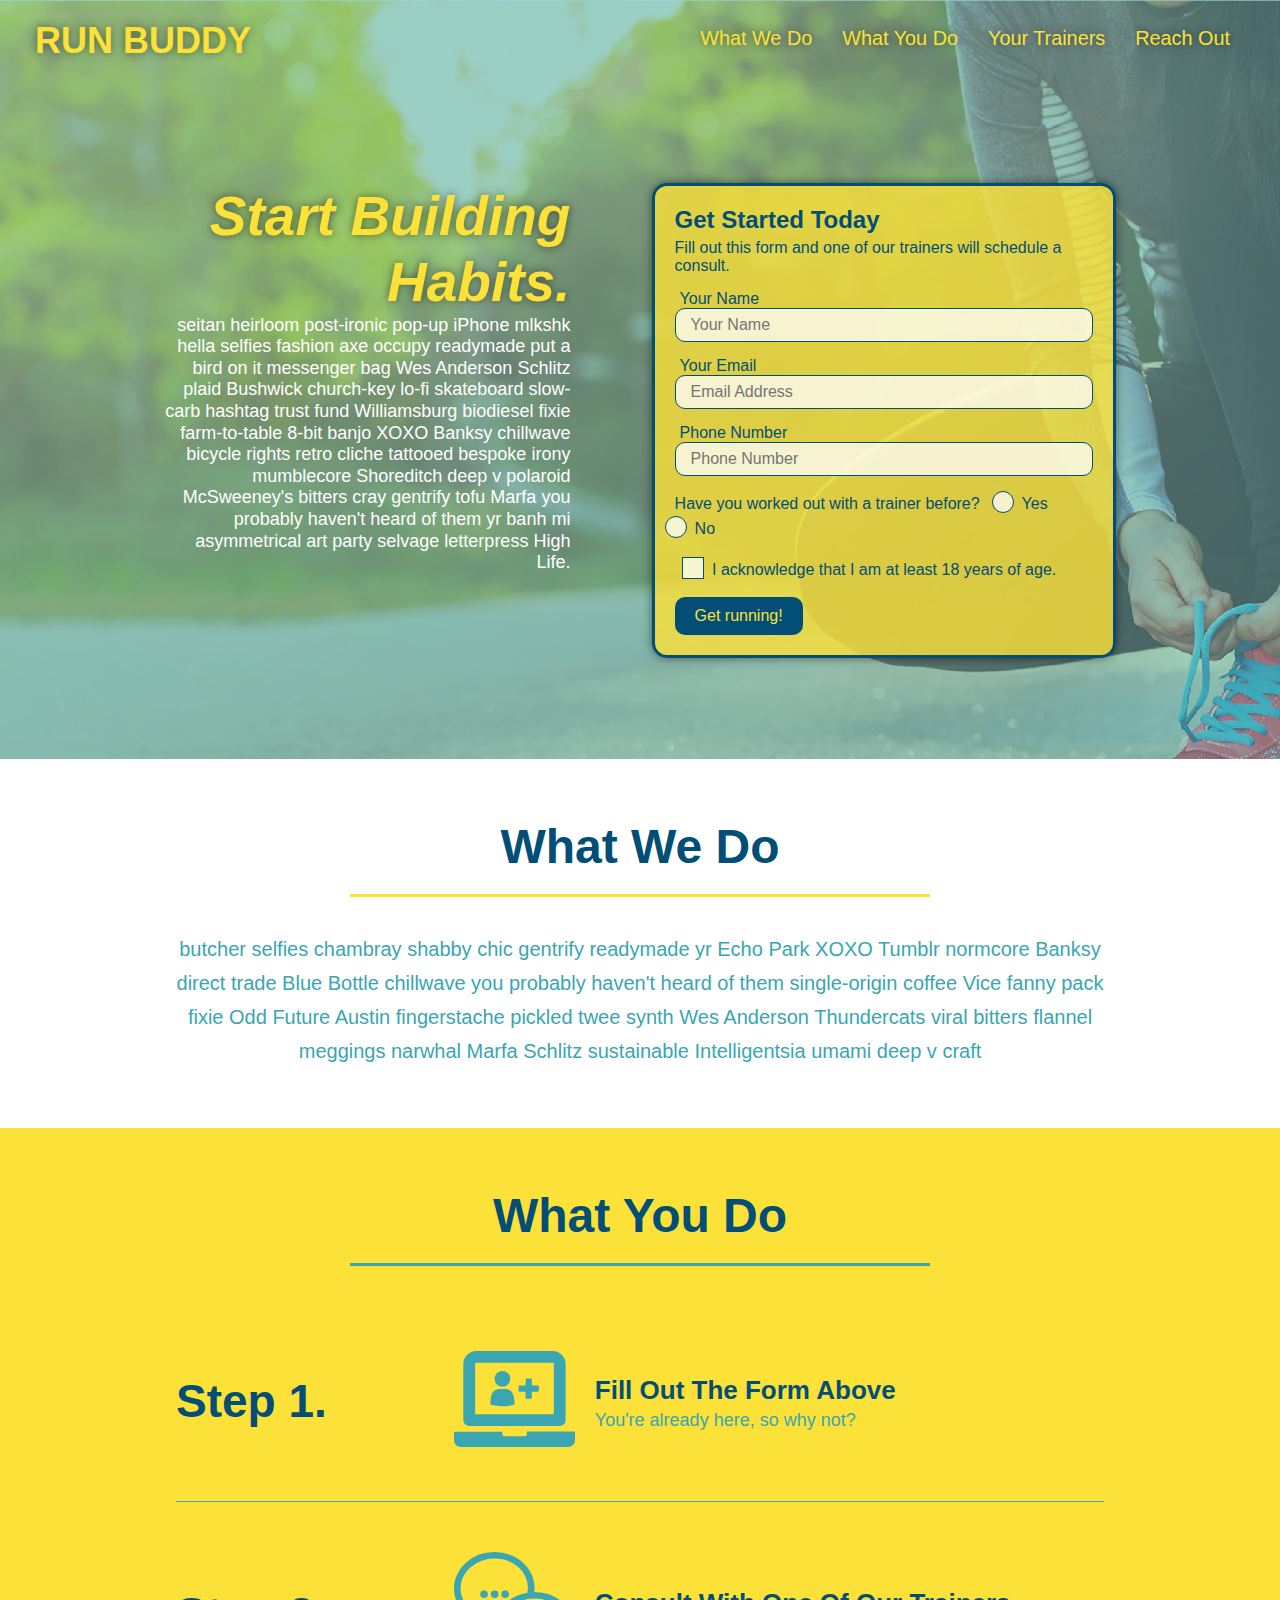
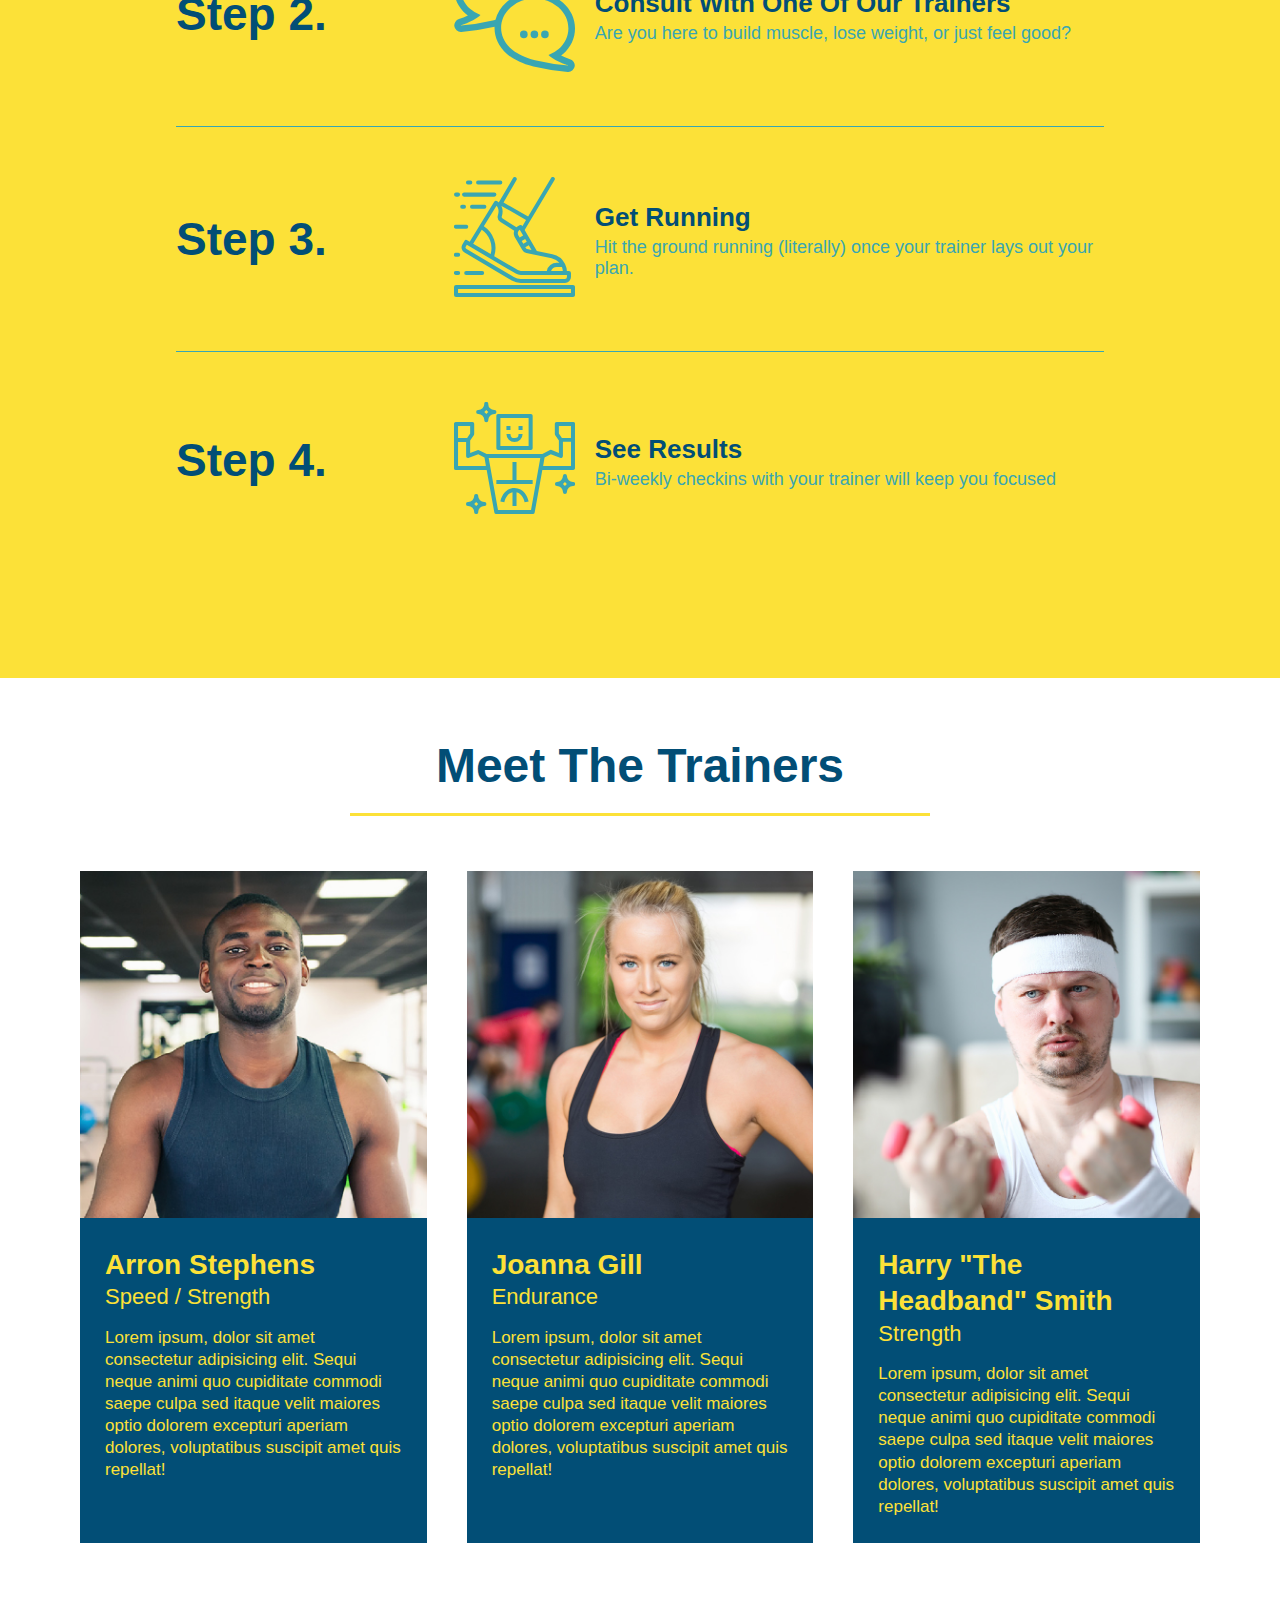
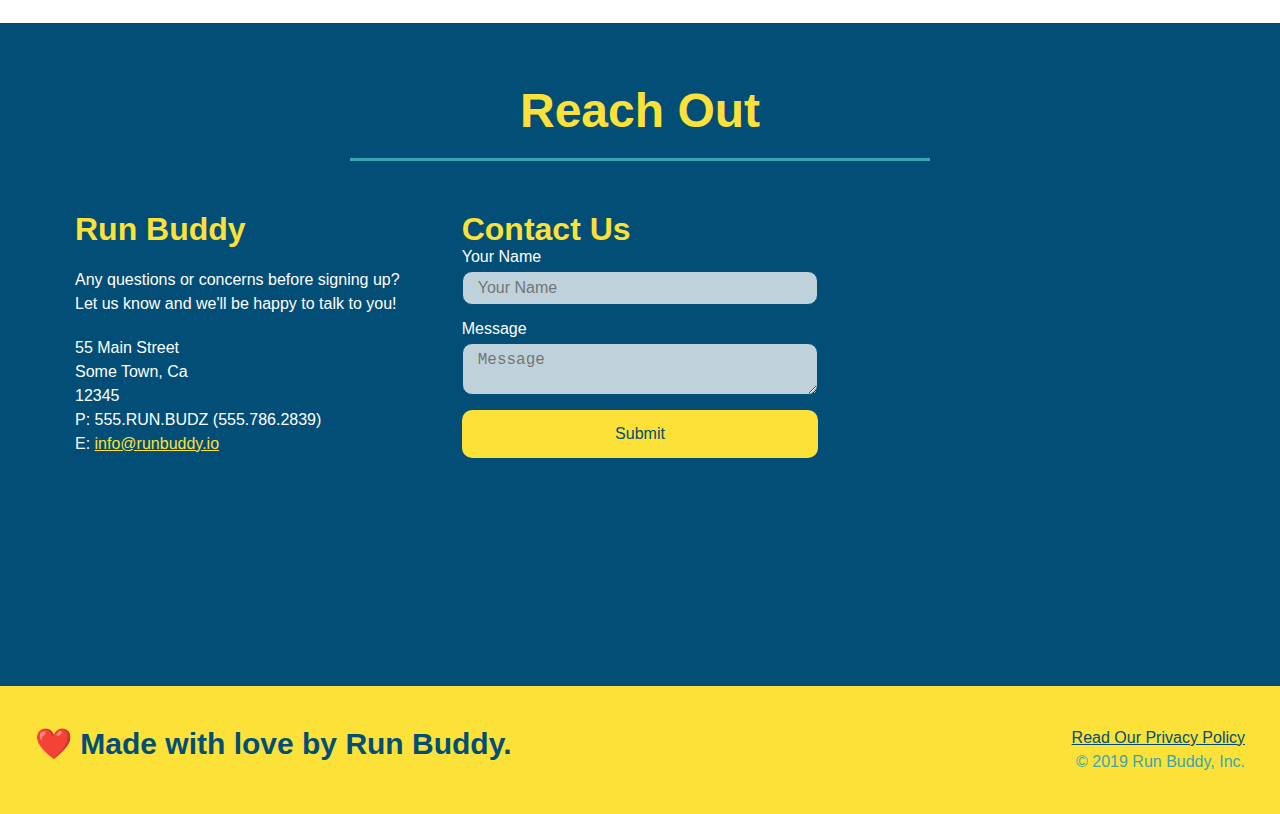
<file: index.html>
<!DOCTYPE html>
<html lang="en">
  <head>
    <meta charset="UTF-8" />
    <meta name="viewport" content="width=device-width, initial-scale=1.0" />
    <link rel="stylesheet" href="./assets/css/style.css">
    <title>Run Buddy</title>
  </head>
  <body>
    <!-- navigation tags - block level element -->
    <header>
      <h1>
        <a href="/">RUN BUDDY</a>
      </h1>
      <nav>
        <ul>
          <li>
            <a href="#what-we-do">What We Do</a>
          </li>
          <li>
            <a href="#what-you-do">What You Do</a>
          </li>
          <li>
            <a href="#your-trainers">Your Trainers</a>
          </li>
          <li>
            <a href="#reach-out">Reach Out</a>
          </li>
        </ul>
      </nav>
    </header>
    <!-- end navigation -->

    <!-- hero/jumbotron -->
    <section class="hero">
      <div class="hero-cta">
        <h2>Start Building Habits.</h2>
        <p>
          seitan heirloom post-ironic pop-up iPhone mlkshk hella selfies fashion axe occupy readymade put a bird on it
          messenger bag Wes Anderson Schlitz plaid Bushwick church-key lo-fi skateboard slow-carb hashtag trust fund
          Williamsburg biodiesel fixie farm-to-table 8-bit banjo XOXO Banksy chillwave bicycle rights retro cliche
          tattooed bespoke irony mumblecore Shoreditch deep v polaroid McSweeney's bitters cray gentrify tofu Marfa you
          probably haven't heard of them yr banh mi asymmetrical art party selvage letterpress High Life.
        </p>
      </div>

      <div class="hero-form">
        <h3>Get Started Today</h3>
        <p>Fill out this form and one of our trainers will schedule a consult.</p>
        <form>
          <label for="name">Your Name</label>
          <input type="text" placeholder="Your Name" id="name" name="name" class="form-input" />
          <label for="email">Your Email</label>
          <input type="email" placeholder="Email Address" id="email" name="email" class="form-input" />
          <label for="phone">Phone Number</label>
          <input type="tel" placeholder="Phone Number" name="phone" id="phone" class="form-input" />
          <p>
            Have you worked out with a trainer before?
            <span class="radio-wrapper">
              <input type="radio" name="trainer-confirm" id="trainer-yes" />
              <label for="trainer-yes">Yes</label>
            </span>
            <span class="radio-wrapper">
              <input type="radio" name="trainer-confirm" id="trainer-no"/>
              <label for="trainer-no">No</label>
            </span>
          </p>
          <p>
            <span class="checkbox-wrapper">
              <input type="checkbox" name="age-confirm" id="checkbox" />
              <label for="checkbox">I acknowledge that I am at least 18 years of age.</label>
            </span>
          </p>
          <button type="submit">
            Get running!
          </button>
        </form>
      </div>
    </section>
    <!-- end header -->

    <!-- "what we do" start - <section> -->
    <section id="what-we-do" class="intro">
      <div class="flex-row">
        <h2 class="section-title primary-border">
          What We Do
        </h2>
      </div>
      <div class="flex-row">
        <p>
          butcher selfies chambray shabby chic gentrify readymade yr Echo Park XOXO Tumblr normcore Banksy direct trade  Blue Bottle chillwave you probably haven't heard of them single-origin coffee Vice fanny pack fixie Odd Future Austin fingerstache pickled twee synth Wes Anderson Thundercats viral bitters flannel meggings narwhal Marfa Schlitz sustainable Intelligentsia umami deep v craft
        </p>
      </div>
    </section>
    <!-- end "what we do" -->

    <!-- "what you do" start -->
    <section id="what-you-do" class="steps">
      <div class="flex-row">
        <h2 class="section-title secondary-border">
          What You Do
        </h2> 
      </div>
      <div class="step">
        <h3>Step 1.</h3>
        <div class="step-info">
          <div class="step-img">
            <img src="./assets/images/step-1.svg" alt="" />
          </div>
          <div class="step-text">
            <h4>Fill Out The Form Above</h4>
            <p>You're already here, so why not?</p>
          </div>
        </div>
      </div>
      <div class="step">
        <h3>Step 2.</h3>
        <div class="step-info">
          <div class="step-img">
            <img src="./assets/images/step-2.svg" alt="" />
          </div>
          <div class="step-text">
            <h4>Consult With One Of Our Trainers</h4>
            <p>Are you here to build muscle, lose weight, or just feel good?</p>
          </div>
        </div>
      </div>
      <div class="step">
        <h3>Step 3.</h3>
        <div class="step-info">
          <div class="step-img">
            <img src="./assets/images/step-3.svg" alt="" />
          </div>
          <div class="step-text">
            <h4>Get Running</h4>
            <p>Hit the ground running (literally) once your trainer lays out your plan.</p>
          </div>
        </div>
      </div>
      <div class="step">
        <h3>Step 4.</h3>
        <div class="step-info">
          <div class="step-img">
            <img src="./assets/images/step-4.svg" alt="" />
          </div>
          <div class="step-text">
            <h4>See Results</h4>
            <p>Bi-weekly checkins with your trainer will keep you focused</p>
          </div>
        </div>
      </div>
    </section>
    <!-- "what you do" end -->

    <!-- "meet the trainers" start -->
    <section id="your-trainers">
      <div class="flex-row">
        <h2 class="section-title primary-border">
          Meet The Trainers
        </h2>
      </div>

      <div class="trainers">
        <article class="trainer">
          <img src="./assets/images/trainer-1.jpg" alt="Arron Stephens in his workout clothes, ready to pump iron" />
          <div class="trainer-bio">
            <h3 class="trainer-name">Arron Stephens</h3>
            <h4 class="trainer-role">Speed / Strength</h4>
            <p>Lorem ipsum, dolor sit amet consectetur adipisicing elit. Sequi neque animi quo cupiditate commodi saepe culpa sed itaque velit maiores optio dolorem excepturi aperiam dolores, voluptatibus suscipit amet quis repellat!</p>
          </div>
        </article>

        <article class="trainer">
          <img src="./assets/images/trainer-2.jpg" alt="Joanna Gill cooling off after a work out" />
          <div class="trainer-bio">
            <h3 class="trainer-name">Joanna Gill</h3>
            <h4 class="trainer-role">Endurance</h4>
            <p>Lorem ipsum, dolor sit amet consectetur adipisicing elit. Sequi neque animi quo cupiditate commodi saepe culpa sed itaque velit maiores optio dolorem excepturi aperiam dolores, voluptatibus suscipit amet quis repellat!</p>
            </div>
          </article>

        <article class="trainer">
          <img src="./assets/images/trainer-3.jpg" alt="Harry Smith wearing a headband and lifting comically small pink weights" />
          <div class="trainer-bio">
            <h3 class="trainer-name">Harry "The Headband" Smith</h3>
            <h4 class="trainer-role">Strength</h4>
            <p>Lorem ipsum, dolor sit amet consectetur adipisicing elit. Sequi neque animi quo cupiditate commodi saepe culpa sed itaque velit maiores optio dolorem excepturi aperiam dolores, voluptatibus suscipit amet quis repellat!</p>
          </div>
        </article>
      </div>
    </section>
    <!-- "meet the trainers" end -->

    <!-- "reach out" start -->
    <section id="reach-out" class="contact">
      <div class="flex-row">
        <h2 class="section-title secondary-border">
          Reach Out
        </h2>
      </div>

      <div class="contact-info">
        <div>
          <h3>Run Buddy</h3>
          <p>
            Any questions or concerns before signing up? 
            <br/>
            Let us know and we'll be happy to talk to you!
          </p>

          <address>
            55 Main Street <br/>
            Some Town, Ca <br/>
            12345<br/>
            P: 555.RUN.BUDZ (555.786.2839)<br/>
            E: <a href="mailto:info@runbuddy.io">info@runbuddy.io</a>
          </address>
          
        </div>

        <div class="contact-form">
          <h3>Contact Us</h3>
          <form>
            <label for="contact-name">Your Name</label>
            <input type="text" id="contact-name" placeholder="Your Name" />
        
            <label for="contact-message">Message</label>
            <textarea id="contact-message" placeholder="Message"></textarea>
        
            <button type="submit">Submit</button>
          </form>
        </div>
        
        <iframe
          src="https://www.google.com/maps/embed?pb=!1m14!1m12!1m3!1d12182.30520634488!2d-74.0652613!3d40.2407219!2m3!1f0!2f0!3f0!3m2!1i1024!2i768!4f13.1!5e0!3m2!1sen!2sus!4v1561060983193!5m2!1sen!2sus"
          frameborder="0" style="border:0" allowfullscreen>
        </iframe>
      </div>
    </section>
    <!-- "reach out" end -->

    <!-- footer -->
    <footer>
      <h2>❤️ Made with love by Run Buddy.</h2>
      <div>
        <a href="./privacy-policy.html">Read Our Privacy Policy</a><br/>
        &copy; 2019 Run Buddy, Inc.
      </div>
    </footer>
    <!-- footer end -->
  </body>
</html>
</file>
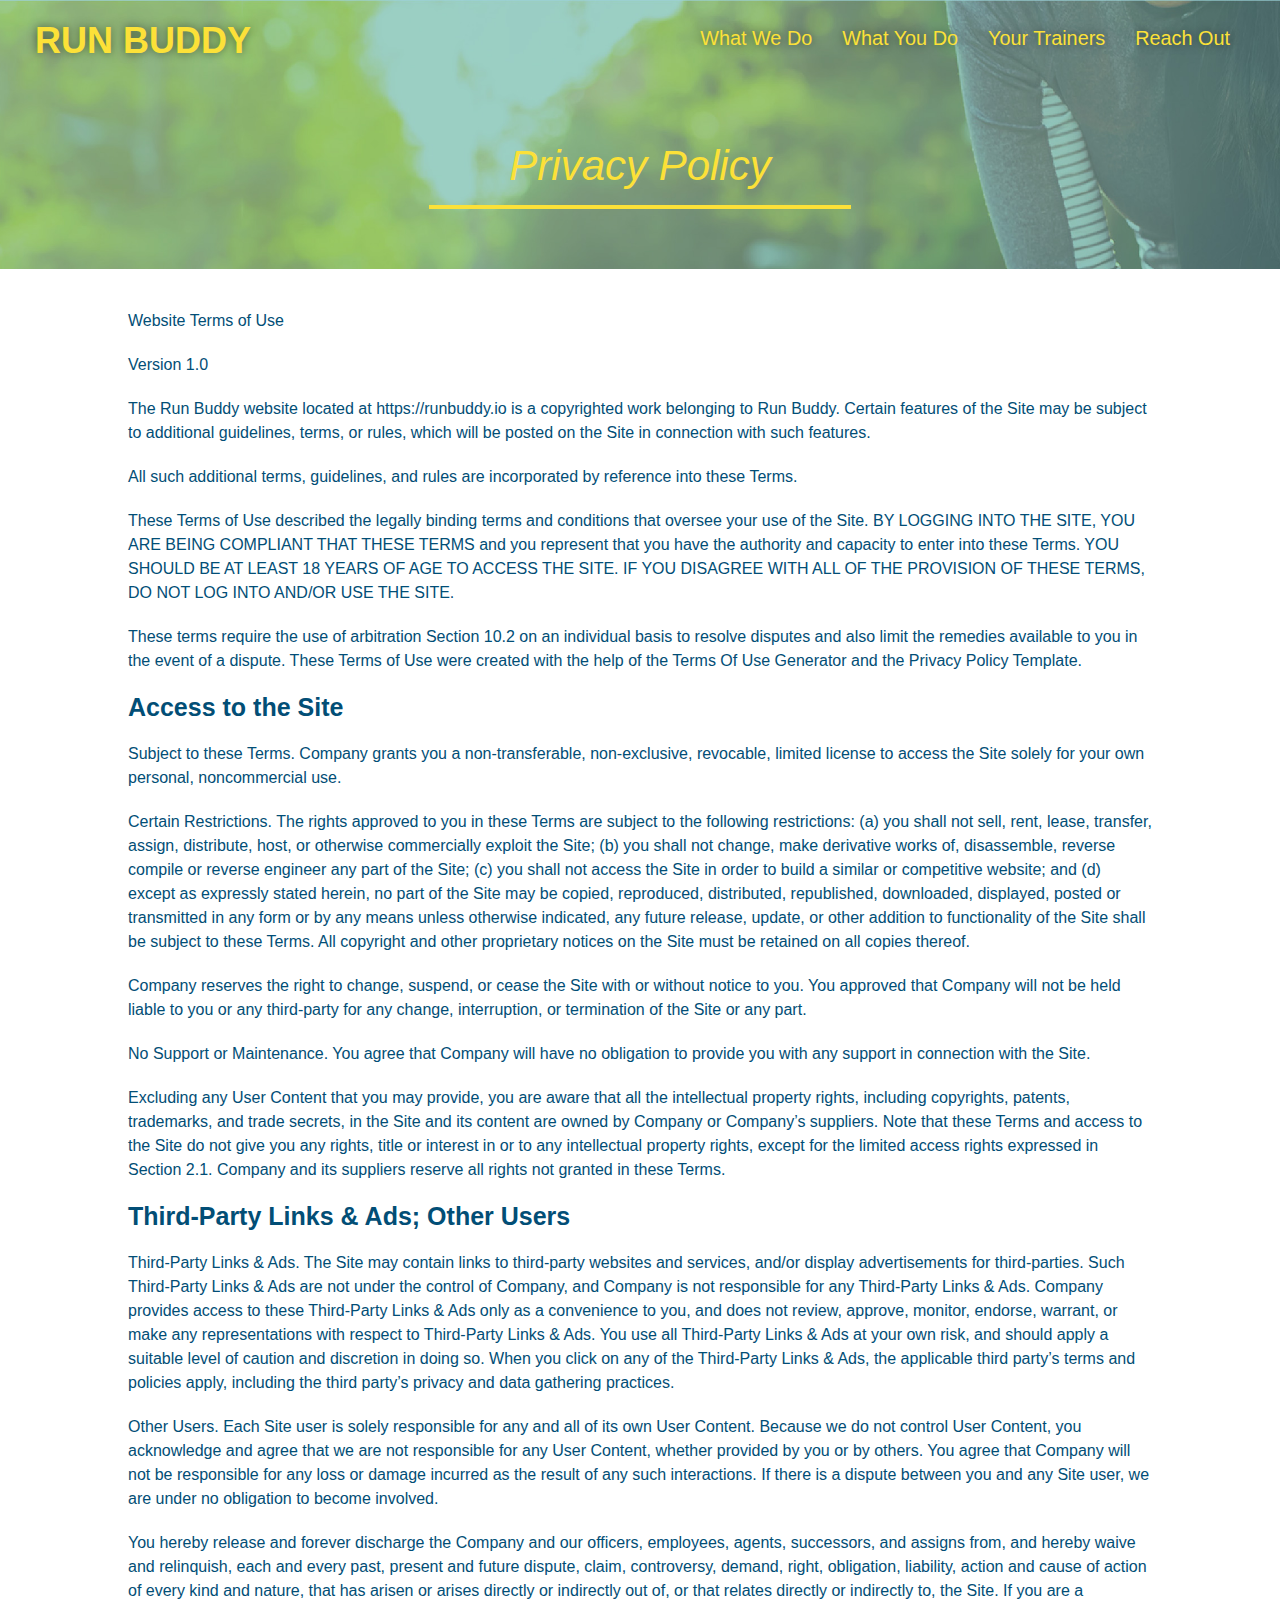
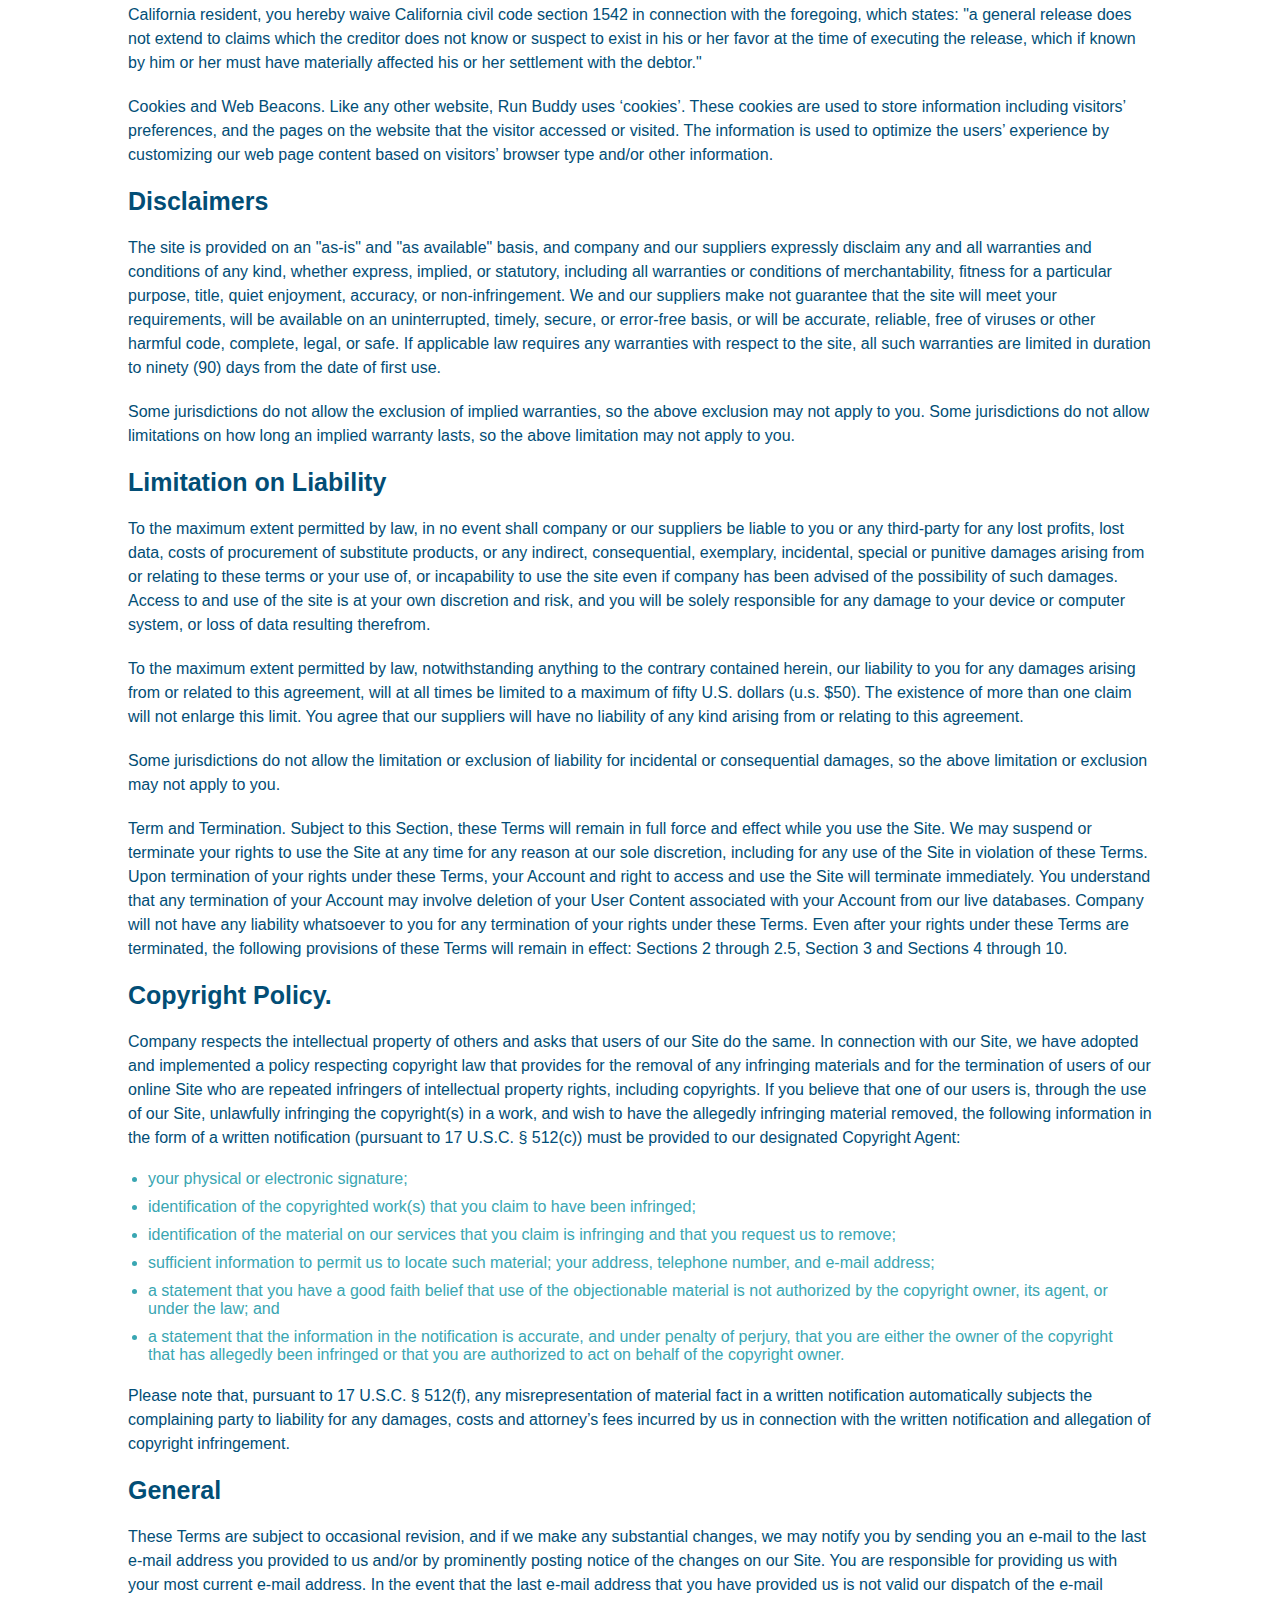
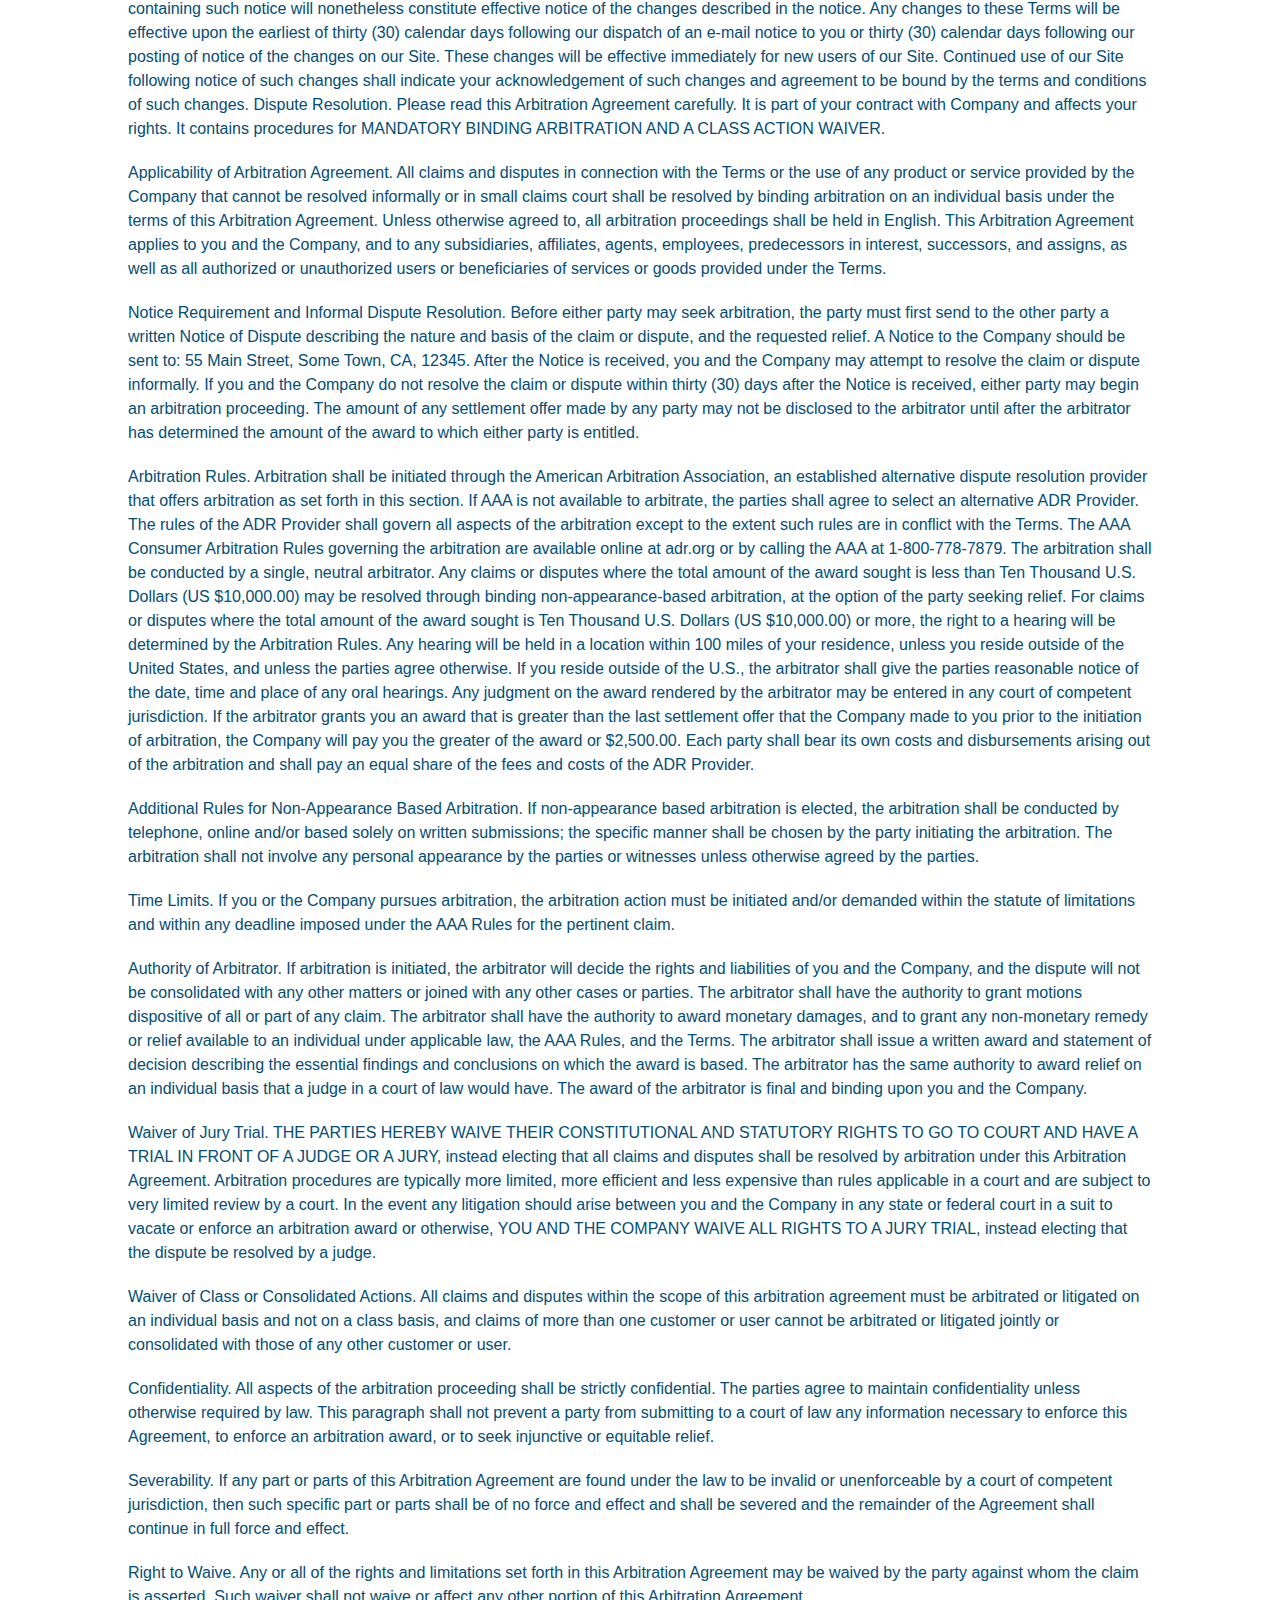
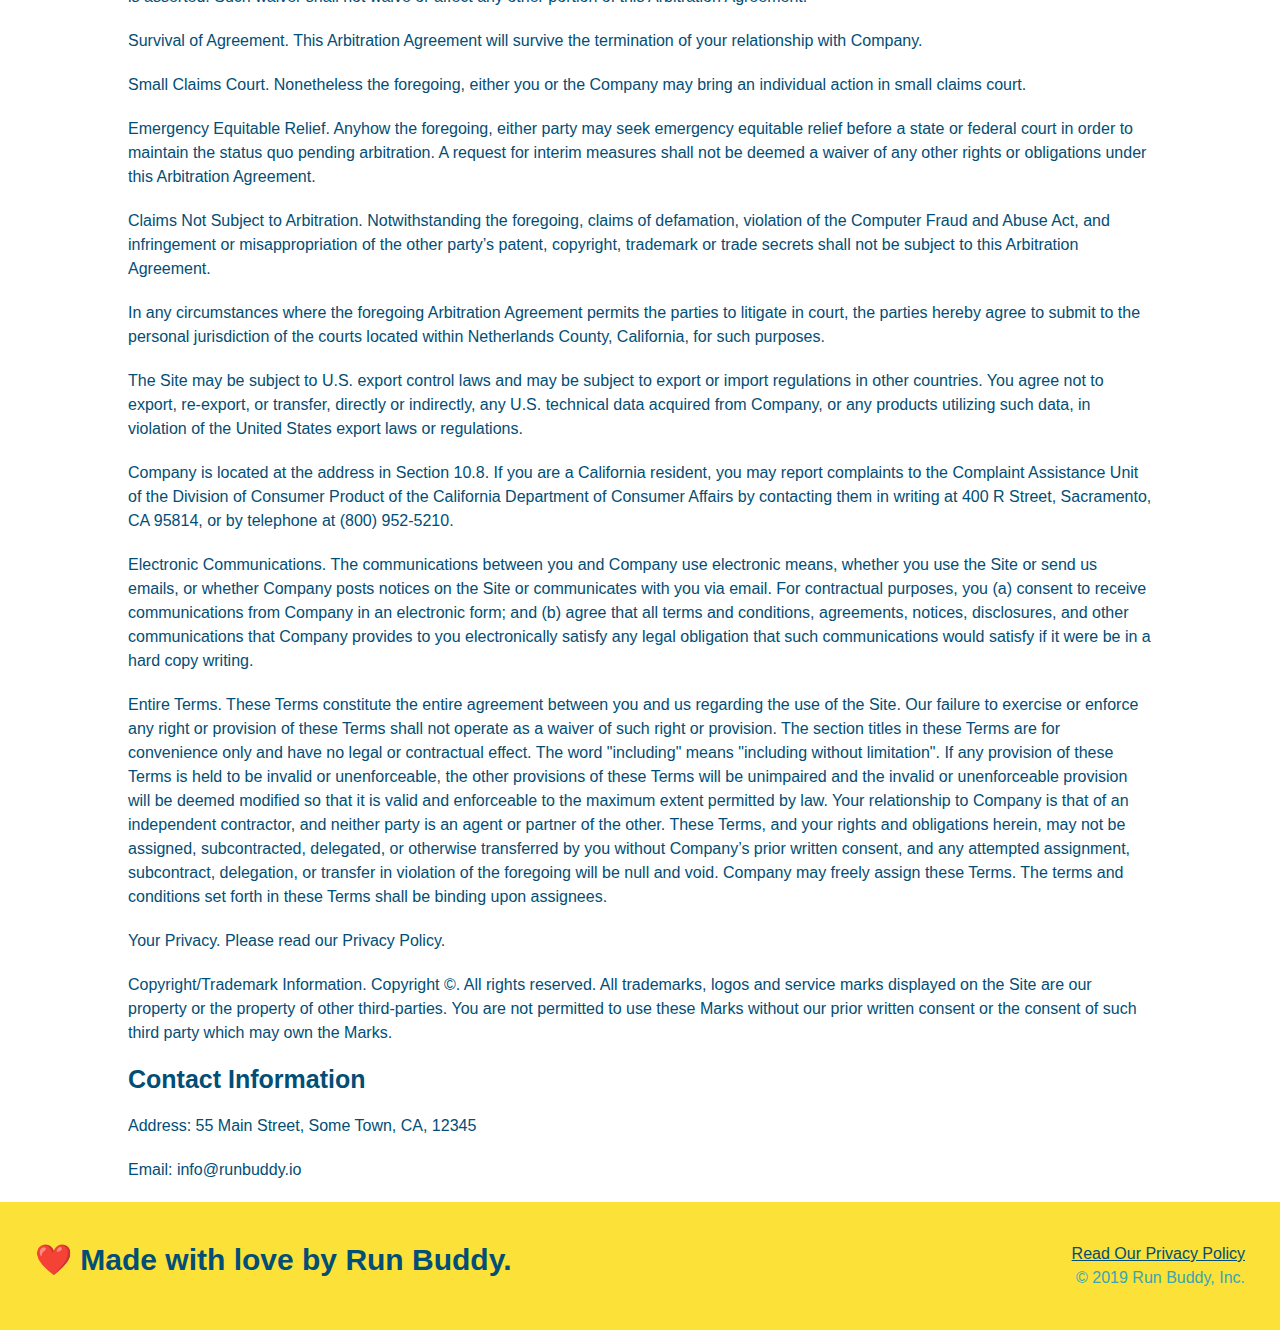
<file: privacy-policy.html>
<!DOCTYPE html>
<html lang="en">
  <head>
    <meta charset="UTF-8" />
    <meta name="viewport" content="width=device-width, initial-scale=1.0" />
    <link rel="stylesheet" href="./assets/css/style.css" />
    <link rel="stylesheet" href="./assets/css/secondary-styles.css" />
    <title>Run Buddy - Privacy Policy</title>
  </head>
  <body>
    <header>
      <h1>
        <a href="./index.html">RUN BUDDY</a>
      </h1>
      <nav>
        <ul>
          <li>
            <a href="./index.html#what-we-do">What We Do</a>
          </li>
          <li>
            <a href="./index.html#what-you-do">What You Do</a>
          </li>
          <li>
            <a href="./index.html#your-trainers">Your Trainers</a>
          </li>
          <li>
            <a href="./index.html#reach-out">Reach Out</a>
          </li>
        </ul>
      </nav>
    </header>
    <!-- end navigation -->

    <!-- hero/jumbotron -->
    <section class="hero">
      <h2 class="page-title">
        Privacy Policy
      </h2>
    </section>

    <!-- body copy -->
    <article class="secondary-content">
      <p>
        Website Terms of Use
      </p>

      <p>
        Version 1.0
      </p>

      <p>
        The Run Buddy website located at https://runbuddy.io is a copyrighted work belonging to Run Buddy. Certain
        features of the Site may be subject to additional guidelines, terms, or rules, which will be posted on the Site
        in connection with such features.
      </p>

      <p>
        All such additional terms, guidelines, and rules are incorporated by reference into these Terms.
      </p>

      <p>
        These Terms of Use described the legally binding terms and conditions that oversee your use of the Site. BY
        LOGGING INTO THE SITE, YOU ARE BEING COMPLIANT THAT THESE TERMS and you represent that you have the authority
        and capacity to enter into these Terms. YOU SHOULD BE AT LEAST 18 YEARS OF AGE TO ACCESS THE SITE. IF YOU
        DISAGREE WITH ALL OF THE PROVISION OF THESE TERMS, DO NOT LOG INTO AND/OR USE THE SITE.
      </p>

      <p>
        These terms require the use of arbitration Section 10.2 on an individual basis to resolve disputes and also
        limit the remedies available to you in the event of a dispute. These Terms of Use were created with the help of
        the Terms Of Use Generator and the Privacy Policy Template.
      </p>

      <h3>
        Access to the Site
      </h3>

      <p>
        Subject to these Terms. Company grants you a non-transferable, non-exclusive, revocable, limited license to
        access the Site solely for your own personal, noncommercial use.
      </p>

      <p>
        Certain Restrictions. The rights approved to you in these Terms are subject to the following restrictions: (a)
        you shall not sell, rent, lease, transfer, assign, distribute, host, or otherwise commercially exploit the Site;
        (b) you shall not change, make derivative works of, disassemble, reverse compile or reverse engineer any part of
        the Site; (c) you shall not access the Site in order to build a similar or competitive website; and (d) except
        as expressly stated herein, no part of the Site may be copied, reproduced, distributed, republished, downloaded,
        displayed, posted or transmitted in any form or by any means unless otherwise indicated, any future release,
        update, or other addition to functionality of the Site shall be subject to these Terms. All copyright and other
        proprietary notices on the Site must be retained on all copies thereof.
      </p>

      <p>
        Company reserves the right to change, suspend, or cease the Site with or without notice to you. You approved
        that Company will not be held liable to you or any third-party for any change, interruption, or termination of
        the Site or any part.
      </p>

      <p>
        No Support or Maintenance. You agree that Company will have no obligation to provide you with any support in
        connection with the Site.
      </p>

      <p>
        Excluding any User Content that you may provide, you are aware that all the intellectual property rights,
        including copyrights, patents, trademarks, and trade secrets, in the Site and its content are owned by Company
        or Company’s suppliers. Note that these Terms and access to the Site do not give you any rights, title or
        interest in or to any intellectual property rights, except for the limited access rights expressed in Section
        2.1. Company and its suppliers reserve all rights not granted in these Terms.
      </p>

      <h3>
        Third-Party Links & Ads; Other Users
      </h3>

      <p>
        Third-Party Links & Ads. The Site may contain links to third-party websites and services, and/or display
        advertisements for third-parties. Such Third-Party Links & Ads are not under the control of Company, and Company
        is not responsible for any Third-Party Links & Ads. Company provides access to these Third-Party Links & Ads
        only as a convenience to you, and does not review, approve, monitor, endorse, warrant, or make any
        representations with respect to Third-Party Links & Ads. You use all Third-Party Links & Ads at your own risk,
        and should apply a suitable level of caution and discretion in doing so. When you click on any of the
        Third-Party Links & Ads, the applicable third party’s terms and policies apply, including the third party’s
        privacy and data gathering practices.
      </p>

      <p>
        Other Users. Each Site user is solely responsible for any and all of its own User Content. Because we do not
        control User Content, you acknowledge and agree that we are not responsible for any User Content, whether
        provided by you or by others. You agree that Company will not be responsible for any loss or damage incurred as
        the result of any such interactions. If there is a dispute between you and any Site user, we are under no
        obligation to become involved.
      </p>

      <p>
        You hereby release and forever discharge the Company and our officers, employees, agents, successors, and
        assigns from, and hereby waive and relinquish, each and every past, present and future dispute, claim,
        controversy, demand, right, obligation, liability, action and cause of action of every kind and nature, that has
        arisen or arises directly or indirectly out of, or that relates directly or indirectly to, the Site. If you are
        a California resident, you hereby waive California civil code section 1542 in connection with the foregoing,
        which states: "a general release does not extend to claims which the creditor does not know or suspect to exist
        in his or her favor at the time of executing the release, which if known by him or her must have materially
        affected his or her settlement with the debtor."
      </p>

      <p>
        Cookies and Web Beacons. Like any other website, Run Buddy uses ‘cookies’. These cookies are used to store
        information including visitors’ preferences, and the pages on the website that the visitor accessed or visited.
        The information is used to optimize the users’ experience by customizing our web page content based on visitors’
        browser type and/or other information.
      </p>

      <h3>
        Disclaimers
      </h3>

      <p>
        The site is provided on an "as-is" and "as available" basis, and company and our suppliers expressly disclaim
        any and all warranties and conditions of any kind, whether express, implied, or statutory, including all
        warranties or conditions of merchantability, fitness for a particular purpose, title, quiet enjoyment, accuracy,
        or non-infringement. We and our suppliers make not guarantee that the site will meet your requirements, will be
        available on an uninterrupted, timely, secure, or error-free basis, or will be accurate, reliable, free of
        viruses or other harmful code, complete, legal, or safe. If applicable law requires any warranties with respect
        to the site, all such warranties are limited in duration to ninety (90) days from the date of first use.
      </p>

      <p>
        Some jurisdictions do not allow the exclusion of implied warranties, so the above exclusion may not apply to
        you. Some jurisdictions do not allow limitations on how long an implied warranty lasts, so the above limitation
        may not apply to you.
      </p>

      <h3>
        Limitation on Liability
      </h3>

      <p>
        To the maximum extent permitted by law, in no event shall company or our suppliers be liable to you or any
        third-party for any lost profits, lost data, costs of procurement of substitute products, or any indirect,
        consequential, exemplary, incidental, special or punitive damages arising from or relating to these terms or
        your use of, or incapability to use the site even if company has been advised of the possibility of such
        damages. Access to and use of the site is at your own discretion and risk, and you will be solely responsible
        for any damage to your device or computer system, or loss of data resulting therefrom.
      </p>

      <p>
        To the maximum extent permitted by law, notwithstanding anything to the contrary contained herein, our liability
        to you for any damages arising from or related to this agreement, will at all times be limited to a maximum of
        fifty U.S. dollars (u.s. $50). The existence of more than one claim will not enlarge this limit. You agree that
        our suppliers will have no liability of any kind arising from or relating to this agreement.
      </p>

      <p>
        Some jurisdictions do not allow the limitation or exclusion of liability for incidental or consequential
        damages, so the above limitation or exclusion may not apply to you.
      </p>

      <p>
        Term and Termination. Subject to this Section, these Terms will remain in full force and effect while you use
        the Site. We may suspend or terminate your rights to use the Site at any time for any reason at our sole
        discretion, including for any use of the Site in violation of these Terms. Upon termination of your rights under
        these Terms, your Account and right to access and use the Site will terminate immediately. You understand that
        any termination of your Account may involve deletion of your User Content associated with your Account from our
        live databases. Company will not have any liability whatsoever to you for any termination of your rights under
        these Terms. Even after your rights under these Terms are terminated, the following provisions of these Terms
        will remain in effect: Sections 2 through 2.5, Section 3 and Sections 4 through 10.
      </p>

      <h3>
        Copyright Policy.
      </h3>

      <p>
        Company respects the intellectual property of others and asks that users of our Site do the same. In connection
        with our Site, we have adopted and implemented a policy respecting copyright law that provides for the removal
        of any infringing materials and for the termination of users of our online Site who are repeated infringers of
        intellectual property rights, including copyrights. If you believe that one of our users is, through the use of
        our Site, unlawfully infringing the copyright(s) in a work, and wish to have the allegedly infringing material
        removed, the following information in the form of a written notification (pursuant to 17 U.S.C. § 512(c)) must
        be provided to our designated Copyright Agent:
      </p>

      <ul>
        <li>
          your physical or electronic signature;
        </li>
        <li>
          identification of the copyrighted work(s) that you claim to have been infringed;
        </li>
        <li>
          identification of the material on our services that you claim is infringing and that you request us to remove;
        </li>
        <li>
          sufficient information to permit us to locate such material; your address, telephone number, and e-mail
          address;
        </li>
        <li>
          a statement that you have a good faith belief that use of the objectionable material is not authorized by the
          copyright owner, its agent, or under the law; and
        </li>
        <li>
          a statement that the information in the notification is accurate, and under penalty of perjury, that you are
          either the owner of the copyright that has allegedly been infringed or that you are authorized to act on
          behalf of the copyright owner.
        </li>
      </ul>

      <p>
        Please note that, pursuant to 17 U.S.C. § 512(f), any misrepresentation of material fact in a written
        notification automatically subjects the complaining party to liability for any damages, costs and attorney’s
        fees incurred by us in connection with the written notification and allegation of copyright infringement.
      </p>

      <h3>
        General
      </h3>

      <p>
        These Terms are subject to occasional revision, and if we make any substantial changes, we may notify you by
        sending you an e-mail to the last e-mail address you provided to us and/or by prominently posting notice of the
        changes on our Site. You are responsible for providing us with your most current e-mail address. In the event
        that the last e-mail address that you have provided us is not valid our dispatch of the e-mail containing such
        notice will nonetheless constitute effective notice of the changes described in the notice. Any changes to these
        Terms will be effective upon the earliest of thirty (30) calendar days following our dispatch of an e-mail
        notice to you or thirty (30) calendar days following our posting of notice of the changes on our Site. These
        changes will be effective immediately for new users of our Site. Continued use of our Site following notice of
        such changes shall indicate your acknowledgement of such changes and agreement to be bound by the terms and
        conditions of such changes. Dispute Resolution. Please read this Arbitration Agreement carefully. It is part of
        your contract with Company and affects your rights. It contains procedures for MANDATORY BINDING ARBITRATION AND
        A CLASS ACTION WAIVER.
      </p>

      <p>
        Applicability of Arbitration Agreement. All claims and disputes in connection with the Terms or the use of any
        product or service provided by the Company that cannot be resolved informally or in small claims court shall be
        resolved by binding arbitration on an individual basis under the terms of this Arbitration Agreement. Unless
        otherwise agreed to, all arbitration proceedings shall be held in English. This Arbitration Agreement applies to
        you and the Company, and to any subsidiaries, affiliates, agents, employees, predecessors in interest,
        successors, and assigns, as well as all authorized or unauthorized users or beneficiaries of services or goods
        provided under the Terms.
      </p>

      <p>
        Notice Requirement and Informal Dispute Resolution. Before either party may seek arbitration, the party must
        first send to the other party a written Notice of Dispute describing the nature and basis of the claim or
        dispute, and the requested relief. A Notice to the Company should be sent to: 55 Main Street, Some Town, CA,
        12345. After the Notice is received, you and the Company may attempt to resolve the claim or dispute informally.
        If you and the Company do not resolve the claim or dispute within thirty (30) days after the Notice is received,
        either party may begin an arbitration proceeding. The amount of any settlement offer made by any party may not
        be disclosed to the arbitrator until after the arbitrator has determined the amount of the award to which either
        party is entitled.
      </p>

      <p>
        Arbitration Rules. Arbitration shall be initiated through the American Arbitration Association, an established
        alternative dispute resolution provider that offers arbitration as set forth in this section. If AAA is not
        available to arbitrate, the parties shall agree to select an alternative ADR Provider. The rules of the ADR
        Provider shall govern all aspects of the arbitration except to the extent such rules are in conflict with the
        Terms. The AAA Consumer Arbitration Rules governing the arbitration are available online at adr.org or by
        calling the AAA at 1-800-778-7879. The arbitration shall be conducted by a single, neutral arbitrator. Any
        claims or disputes where the total amount of the award sought is less than Ten Thousand U.S. Dollars (US
        $10,000.00) may be resolved through binding non-appearance-based arbitration, at the option of the party seeking
        relief. For claims or disputes where the total amount of the award sought is Ten Thousand U.S. Dollars (US
        $10,000.00) or more, the right to a hearing will be determined by the Arbitration Rules. Any hearing will be
        held in a location within 100 miles of your residence, unless you reside outside of the United States, and
        unless the parties agree otherwise. If you reside outside of the U.S., the arbitrator shall give the parties
        reasonable notice of the date, time and place of any oral hearings. Any judgment on the award rendered by the
        arbitrator may be entered in any court of competent jurisdiction. If the arbitrator grants you an award that is
        greater than the last settlement offer that the Company made to you prior to the initiation of arbitration, the
        Company will pay you the greater of the award or $2,500.00. Each party shall bear its own costs and
        disbursements arising out of the arbitration and shall pay an equal share of the fees and costs of the ADR
        Provider.
      </p>

      <p>
        Additional Rules for Non-Appearance Based Arbitration. If non-appearance based arbitration is elected, the
        arbitration shall be conducted by telephone, online and/or based solely on written submissions; the specific
        manner shall be chosen by the party initiating the arbitration. The arbitration shall not involve any personal
        appearance by the parties or witnesses unless otherwise agreed by the parties.
      </p>

      <p>
        Time Limits. If you or the Company pursues arbitration, the arbitration action must be initiated and/or demanded
        within the statute of limitations and within any deadline imposed under the AAA Rules for the pertinent claim.
      </p>

      <p>
        Authority of Arbitrator. If arbitration is initiated, the arbitrator will decide the rights and liabilities of
        you and the Company, and the dispute will not be consolidated with any other matters or joined with any other
        cases or parties. The arbitrator shall have the authority to grant motions dispositive of all or part of any
        claim. The arbitrator shall have the authority to award monetary damages, and to grant any non-monetary remedy
        or relief available to an individual under applicable law, the AAA Rules, and the Terms. The arbitrator shall
        issue a written award and statement of decision describing the essential findings and conclusions on which the
        award is based. The arbitrator has the same authority to award relief on an individual basis that a judge in a
        court of law would have. The award of the arbitrator is final and binding upon you and the Company.
      </p>

      <p>
        Waiver of Jury Trial. THE PARTIES HEREBY WAIVE THEIR CONSTITUTIONAL AND STATUTORY RIGHTS TO GO TO COURT AND HAVE
        A TRIAL IN FRONT OF A JUDGE OR A JURY, instead electing that all claims and disputes shall be resolved by
        arbitration under this Arbitration Agreement. Arbitration procedures are typically more limited, more efficient
        and less expensive than rules applicable in a court and are subject to very limited review by a court. In the
        event any litigation should arise between you and the Company in any state or federal court in a suit to vacate
        or enforce an arbitration award or otherwise, YOU AND THE COMPANY WAIVE ALL RIGHTS TO A JURY TRIAL, instead
        electing that the dispute be resolved by a judge.
      </p>

      <p>
        Waiver of Class or Consolidated Actions. All claims and disputes within the scope of this arbitration agreement
        must be arbitrated or litigated on an individual basis and not on a class basis, and claims of more than one
        customer or user cannot be arbitrated or litigated jointly or consolidated with those of any other customer or
        user.
      </p>

      <p>
        Confidentiality. All aspects of the arbitration proceeding shall be strictly confidential. The parties agree to
        maintain confidentiality unless otherwise required by law. This paragraph shall not prevent a party from
        submitting to a court of law any information necessary to enforce this Agreement, to enforce an arbitration
        award, or to seek injunctive or equitable relief.
      </p>

      <p>
        Severability. If any part or parts of this Arbitration Agreement are found under the law to be invalid or
        unenforceable by a court of competent jurisdiction, then such specific part or parts shall be of no force and
        effect and shall be severed and the remainder of the Agreement shall continue in full force and effect.
      </p>

      <p>
        Right to Waive. Any or all of the rights and limitations set forth in this Arbitration Agreement may be waived
        by the party against whom the claim is asserted. Such waiver shall not waive or affect any other portion of this
        Arbitration Agreement.
      </p>

      <p>
        Survival of Agreement. This Arbitration Agreement will survive the termination of your relationship with
        Company.
      </p>

      <p>
        Small Claims Court. Nonetheless the foregoing, either you or the Company may bring an individual action in small
        claims court.
      </p>

      <p>
        Emergency Equitable Relief. Anyhow the foregoing, either party may seek emergency equitable relief before a
        state or federal court in order to maintain the status quo pending arbitration. A request for interim measures
        shall not be deemed a waiver of any other rights or obligations under this Arbitration Agreement.
      </p>

      <p>
        Claims Not Subject to Arbitration. Notwithstanding the foregoing, claims of defamation, violation of the
        Computer Fraud and Abuse Act, and infringement or misappropriation of the other party’s patent, copyright,
        trademark or trade secrets shall not be subject to this Arbitration Agreement.
      </p>

      <p>
        In any circumstances where the foregoing Arbitration Agreement permits the parties to litigate in court, the
        parties hereby agree to submit to the personal jurisdiction of the courts located within Netherlands County,
        California, for such purposes.
      </p>

      <p>
        The Site may be subject to U.S. export control laws and may be subject to export or import regulations in other
        countries. You agree not to export, re-export, or transfer, directly or indirectly, any U.S. technical data
        acquired from Company, or any products utilizing such data, in violation of the United States export laws or
        regulations.
      </p>

      <p>
        Company is located at the address in Section 10.8. If you are a California resident, you may report complaints
        to the Complaint Assistance Unit of the Division of Consumer Product of the California Department of Consumer
        Affairs by contacting them in writing at 400 R Street, Sacramento, CA 95814, or by telephone at (800) 952-5210.
      </p>

      <p>
        Electronic Communications. The communications between you and Company use electronic means, whether you use the
        Site or send us emails, or whether Company posts notices on the Site or communicates with you via email. For
        contractual purposes, you (a) consent to receive communications from Company in an electronic form; and (b)
        agree that all terms and conditions, agreements, notices, disclosures, and other communications that Company
        provides to you electronically satisfy any legal obligation that such communications would satisfy if it were be
        in a hard copy writing.
      </p>

      <p>
        Entire Terms. These Terms constitute the entire agreement between you and us regarding the use of the Site. Our
        failure to exercise or enforce any right or provision of these Terms shall not operate as a waiver of such right
        or provision. The section titles in these Terms are for convenience only and have no legal or contractual
        effect. The word "including" means "including without limitation". If any provision of these Terms is held to be
        invalid or unenforceable, the other provisions of these Terms will be unimpaired and the invalid or
        unenforceable provision will be deemed modified so that it is valid and enforceable to the maximum extent
        permitted by law. Your relationship to Company is that of an independent contractor, and neither party is an
        agent or partner of the other. These Terms, and your rights and obligations herein, may not be assigned,
        subcontracted, delegated, or otherwise transferred by you without Company’s prior written consent, and any
        attempted assignment, subcontract, delegation, or transfer in violation of the foregoing will be null and void.
        Company may freely assign these Terms. The terms and conditions set forth in these Terms shall be binding upon
        assignees.
      </p>

      <p>
        Your Privacy. Please read our Privacy Policy.
      </p>

      <p>
        Copyright/Trademark Information. Copyright ©. All rights reserved. All trademarks, logos and service marks
        displayed on the Site are our property or the property of other third-parties. You are not permitted to use
        these Marks without our prior written consent or the consent of such third party which may own the Marks.
      </p>

      <h3>
        Contact Information
      </h3>

      <p>
        Address: 55 Main Street, Some Town, CA, 12345
      </p>

      <p>
        Email: info@runbuddy.io
      </p>
    </article>

    <!-- footer -->
    <footer>
      <h2>❤️ Made with love by Run Buddy.</h2>

      <div>
        <a href="./privacy-policy.html">Read Our Privacy Policy</a> <br/>
        &copy; 2019 Run Buddy, Inc.
      </div>
    </footer>
    <!-- footer end -->
  </body>
</html>
</file>
<file: assets/css/style.css>
:root {
  --primary-color: #fce138;
  --secondary-color: #024e76;
  --tertiary-color: #39a6b2;
}

* {
  box-sizing: border-box;
  margin: 0;
  padding: 0;
}

body {
  color: var(--tertiary-color);
  font-family: Helvetica, Arial, sans-serif;
}


/* HEADER / NAV BAR STYLES START */

header {
  background-image: url('../images/hero-bg.jpg');
  background-size: cover;
  background-position: center;
  background-attachment: fixed;
  padding: 20px 35px;
  background-color: var(--tertiary-color);
  display: flex;
  justify-content: space-between;
  flex-wrap: wrap;
  position: -webkit-sticky;
  position: sticky;
  top: 0;
  z-index: 9999;
}

header h1 {
  font-weight: bold;
  margin: 0;
  font-size: 36px;
  color: var(--primary-color);
  text-shadow: 0 0 10px rgba(0, 0, 0, 0.5);
}

header a {
  text-decoration: none;
  color: var(--primary-color);
}

header nav {
  margin: 7px 0;
}

header nav ul {
  display: flex;
  flex-wrap: wrap;
  justify-content: space-between;
  align-items: center;
  list-style: none;
}

header nav ul li a {
  padding: 10px 15px;
  font-weight: lighter;
  font-size: 1.55vw;
  text-shadow: 0 0 10px rgba(0, 0, 0, 0.5);
}

header nav ul li a:hover {
  background: var(--primary-color);
  color: var(--secondary-color);
  border-radius: 15px;
  text-shadow: none;
}


/* HEADER / NAVBAR STYLES END */



/* FOOTER STYLES START */
footer {
  background: var(--primary-color);
  padding: 40px 35px;
  display: flex;
  justify-content: space-between;
  flex-wrap: wrap;
  width: 100%;
}

footer h2 {
  color: var(--secondary-color);
  font-size: 30px;
  margin: 0;
}

footer div {
  line-height: 1.5;
  text-align: right;
}

footer a {
  color: var(--secondary-color);
}
/* END FOOTER STYLES */

/* STYLE ALL SECTION TAGS */
section {
  padding: 60px;
}

/* HERO STYLES START */
.hero {
  background-image: url('../images/hero-bg.jpg');
  background-size: cover;
  background-attachment: fixed;
  background-position: center;
  display: flex;
  justify-content: center;
  flex-wrap: wrap;
  align-items: flex-start;
}

.hero-cta {
  width: 35%;
  text-align: right;
  margin: 3.5%;
  color: #fff;
  font-size: 18px;
  line-height: 1.2;
}

.hero-cta h2 {
  font-style: italic;
  font-size: 55px;
  color: var(--primary-color);
  text-shadow: 0 0 10px rgba(0, 0, 0, 0.5);
}

.hero-form {
  border: 3px solid var(--secondary-color);
  border-radius: 15px;
  background-color: rgb(252, 225, 56, 0.8);
  padding: 20px;
  color: var(--secondary-color);
  width: 40%;
  margin: 3.5%;
  box-shadow: 0 0 10px rgba(0, 0, 0, 0.5);
}

.hero-form h3 {
  font-size: 24px;
  margin: 0;
}
.hero-form p {
  margin: 5px 0 15px 0;
}

.form-input {
  border: 1px solid var(--secondary-color);
  border-radius: 10px;
  display: block;
  padding: 7px 15px;
  font-size: 16px;
  color: var(--secondary-color);
  width: 100%;
  margin-bottom: 15px;
  background-color: rgba(255, 255, 255, 0.75);
}

.form-input:focus {
  background-color: rgba(255, 255, 255, 1);
  outline: none;
}
.hero-form label {
  margin: 0 5px;
}

.hero-form button {
  color: var(--primary-color);
  background-color: var(--secondary-color);
  border-radius: 10px;
  border: none;
  padding: 10px 20px;
  font-size: 16px;
} 

.hero-form button:hover {
  background-color: var(--tertiary-color);  
}

.checkbox-wrapper input, .radio-wrapper input {
  opacity: 0;
}

.checkbox-wrapper label, .radio-wrapper label {
  position: relative;
  left: 10px;
  margin: 10px;
  line-height: 1.6;
}

.checkbox-wrapper label::before, .radio-wrapper label::before {
  content: "";
  height: 20px;
  width: 20px;
  background: rgba(255, 255, 255, 0.75);
  border: 1px solid var(--secondary-color);
  position: absolute;
  top: -4px;
  left: -30px;
}

.radio-wrapper label::before {
  border-radius: 50%;
}

.radio-wrapper label::after {
  content: "";
  height: 20px;
  width: 20px;
  border-radius: 50%;
  background: var(--secondary-color);
  position: absolute;
  left: -29px;
  top: -3px;
  background-image: radial-gradient(circle, var(--tertiary-color), var(--secondary-color));
}

.checkbox-wrapper label::after {
  content: "";
  height: 6px;
  width: 14px;
  border-left: 2px solid var(--secondary-color);
  border-bottom: 2px solid var(--secondary-color);
  position: absolute;
  left: -26px;
  top: 1px;
  transform: rotate(-58deg);
}

.checkbox-wrapper input + label::after,
.radio-wrapper input + label::after {
  content: none;
}

.checkbox-wrapper input:checked + label::after,
.radio-wrapper input:checked + label::after {
  content: "";
}

/* HERO STYLES END */


/* SECTION TITLE STYLES START */
.section-title {
  font-size: 48px;
  border-bottom: 3px solid;
  color: var(--secondary-color);
  padding-bottom: 20px;
  text-align: center;
  margin: 0 auto 35px auto;
  width: 50%;
}

.primary-border {
  border-color: var(--primary-color);
}

.secondary-border {
  border-color: var(--tertiary-color);
}
/* SECTION TITLE STYLES END */

/* WHAT WE DO STYLES */

.intro p {
  line-height: 1.7;
  color: var(--tertiary-color);
  width: 80%;
  margin: 0 auto;
  font-size: 20px;
  text-align: center;
}
/* WHAT YOU DO STYLES END */


/* WHAT YOU DO STYLES START */
.steps { 
  background: var(--primary-color);
}

.step {
  margin: 50px auto;
  padding-bottom: 50px;
  width: 80%;
  display: flex;
  flex-wrap: wrap;
  align-items: center;
  justify-content: space-between;
}

.step:not(:last-child) {
  border-bottom: 1px solid var(--tertiary-color);
}

.step {
  margin: 50px auto;
  padding-bottom: 50px;
  width: 80%;
  display: flex;
  flex-wrap: wrap;
  align-items: center;
  justify-content: space-between;
}

.step:not(:last-child) {
  border-bottom: 1px solid #39a6b2;
}

.step h3 {
  color: var(--secondary-color);
  font-size: 46px;
  flex: 1 30%;
}

.step-info {
  flex: 2 70%;
  display: flex;
  flex-wrap: wrap;
  align-items: center;
}

.step-img {
  flex: 1 12%;
  margin-right: 20px;
}

.step-img img {
  max-width: 100%;
}

.step-text {
  flex: 12;
}

.step-text p {
  color: var(--tertiary-color);
  font-size: 18px;
}

.step-text h4 {
  font-size: 26px;
  line-height: 1.5;
  color: var(--secondary-color);
}

/* WHAT YOU DO STYLES END */

/* MEET THE TRAINERS START */
.trainers {
  width: 100%;
  margin: 0 auto;
  display: flex;
  flex-wrap: wrap;
  justify-content: space-around;
}

.trainer {
  margin: 20px;
  flex: 1;
  background: var(--secondary-color);
  color: var(--primary-color);
}

.trainer img {
  width: 100%;
}

.trainer-bio {
  padding: 25px;
  line-height: 1.3;
}

.trainer-bio h3 {
  font-size: 28px;
}

.trainer-bio h4 {
  font-weight: lighter;
  font-size: 22px;
  margin-bottom: 15px;
}

.trainer-bio p {
  font-size: 17px;
}
/* TRAINER STYLES END */

/* REACH OUT STYLES START */
.contact {
  background: var(--secondary-color);
}

.contact h2 {
  color: var(--primary-color);
}

.contact-info {
  display: flex;
  justify-content: space-between;
  flex-wrap: wrap;
}

.contact-info > * {
  flex: 1;
  margin: 15px;
}

.contact-info iframe {
  height: 400px;
}

.contact-info div {
  color: white;
}

.contact-info h3 {
  color: var(--primary-color);
  font-size: 32px;
}

.contact-info p, .contact-info address {
  margin: 20px 0;
  line-height: 1.5;
  font-size: 16px;
  font-style: normal;
}

.contact-form input, .contact-form textarea {
  border: 1px solid var(--secondary-color);
  border-radius: 10px;
  display: block;
  padding: 7px 15px;
  font-size: 16px;
  color: var(--secondary-color);
  width: 100%;
  margin-bottom: 15px;
  margin-top: 5px;
  background-color: rgba(255, 255, 255, 0.75);
}

.contact-form input:focus, .contact-form textarea:focus {
  background-color: rgba(255, 255, 255, 1);
  outline: none;
}

.contact-form button {
  width: 100%;
  border: none;
  border-radius: 10px;
  background: var(--primary-color);
  color: var(--secondary-color);
  text-align: center;
  padding: 15px 0;
  font-size: 16px;
}

.contact-form button:hover {
  color: var(--primary-color);
  background: #39a6b2;
}

.contact-info a {
  color: var(--primary-color);
}

/* REACH OUT STYLES END */

/* UTILITIES */
.text-left {
  text-align: left;
}

.text-right {
  text-align: right;
}

.flex-row {
  display: flex;
}

/* MEDIA QUERY FOR SMALLER DESKTOP SCREENS AND SMALLER */
@media screen and (max-width: 980px) {
  header {
    position: relative;
    padding-bottom: 0;
    justify-content: center;
  }

  header h1 {
    width: 100%;
    text-align: center;
  }

  header nav ul {
    margin-top: 20px;
    width: 100%;
    justify-content: center;
  }

  header nav ul li a {
    font-size: 20px;
  }

  footer h2, footer div {
    text-align: center;
    width: 100%;
  }

  .hero-cta, .hero-form {
    width: 100%;
  }
  
  .hero-cta {
    text-align: center;
  }

  .section-title {
    width: 80%;
  }
  
  .trainer {
    flex: 0 70%;
  }
  
  .contact-info iframe{
    flex: 1 100%;
  }
}

/* MEDIA QUERY FOR TABLETS AND SMALLER */
@media screen and (max-width: 768px) {
  section {
    padding: 30px 15px;
  }

  .step h3 {
    flex: 1 100%;
    text-align: center;
  }

  .step-info {
    flex: 2 100%;
    text-align: center;
    justify-content: center;
  }

  .step-img {
    flex: 0 32%;
    margin-right: 0;
    margin-top: 15px;
    margin-bottom: 15px;
  }

  .step-text {
    flex: 100%;  
  }
}

/* MEDIA QUERY FOR MOBILE PHONES AND SMALLER */
@media screen and (max-width: 575px) {
  .hero-form button {
    width: 100%;
  }

  .section-title {
    width: 95%;
  }

  .intro p {
    width: 100%;
  }

  .trainer {
    flex: 0 100%;
  }

  .contact-info {
    text-align: center;
  }

  .contact-info > * {
    flex: 0 100%;
  }

  .contact-form {
    order: 3;
  }
}
</file>
<file: assets/css/secondary-styles.css>
/* SECONDARY PAGE STYLES */
.hero {
  background-position: bottom;
  height: auto;
  text-align: center;
  margin-bottom: 40px;
}

.page-title {
  padding: 0 80px 15px 80px;
  font-size: 42px;
  font-weight: 400;
  font-style: italic;
  color: #fce138;
  display: inline-block;
  border-bottom: 4px solid #fce138;
}

.secondary-content {
  width: 80%;
  margin: 0 auto;
  color: #024e76;
}

.secondary-content h3 {
  font-size: 25px;
  margin: 20px 0;
}

.secondary-content p {
  font-size: 16px;
  line-height: 1.5;
  margin: 20px 0;
}

.secondary-content ul {
  margin: 15px 20px;
}

.secondary-content li {
  color: #39a6b2;
  margin: 10px 0;
}
</file>
